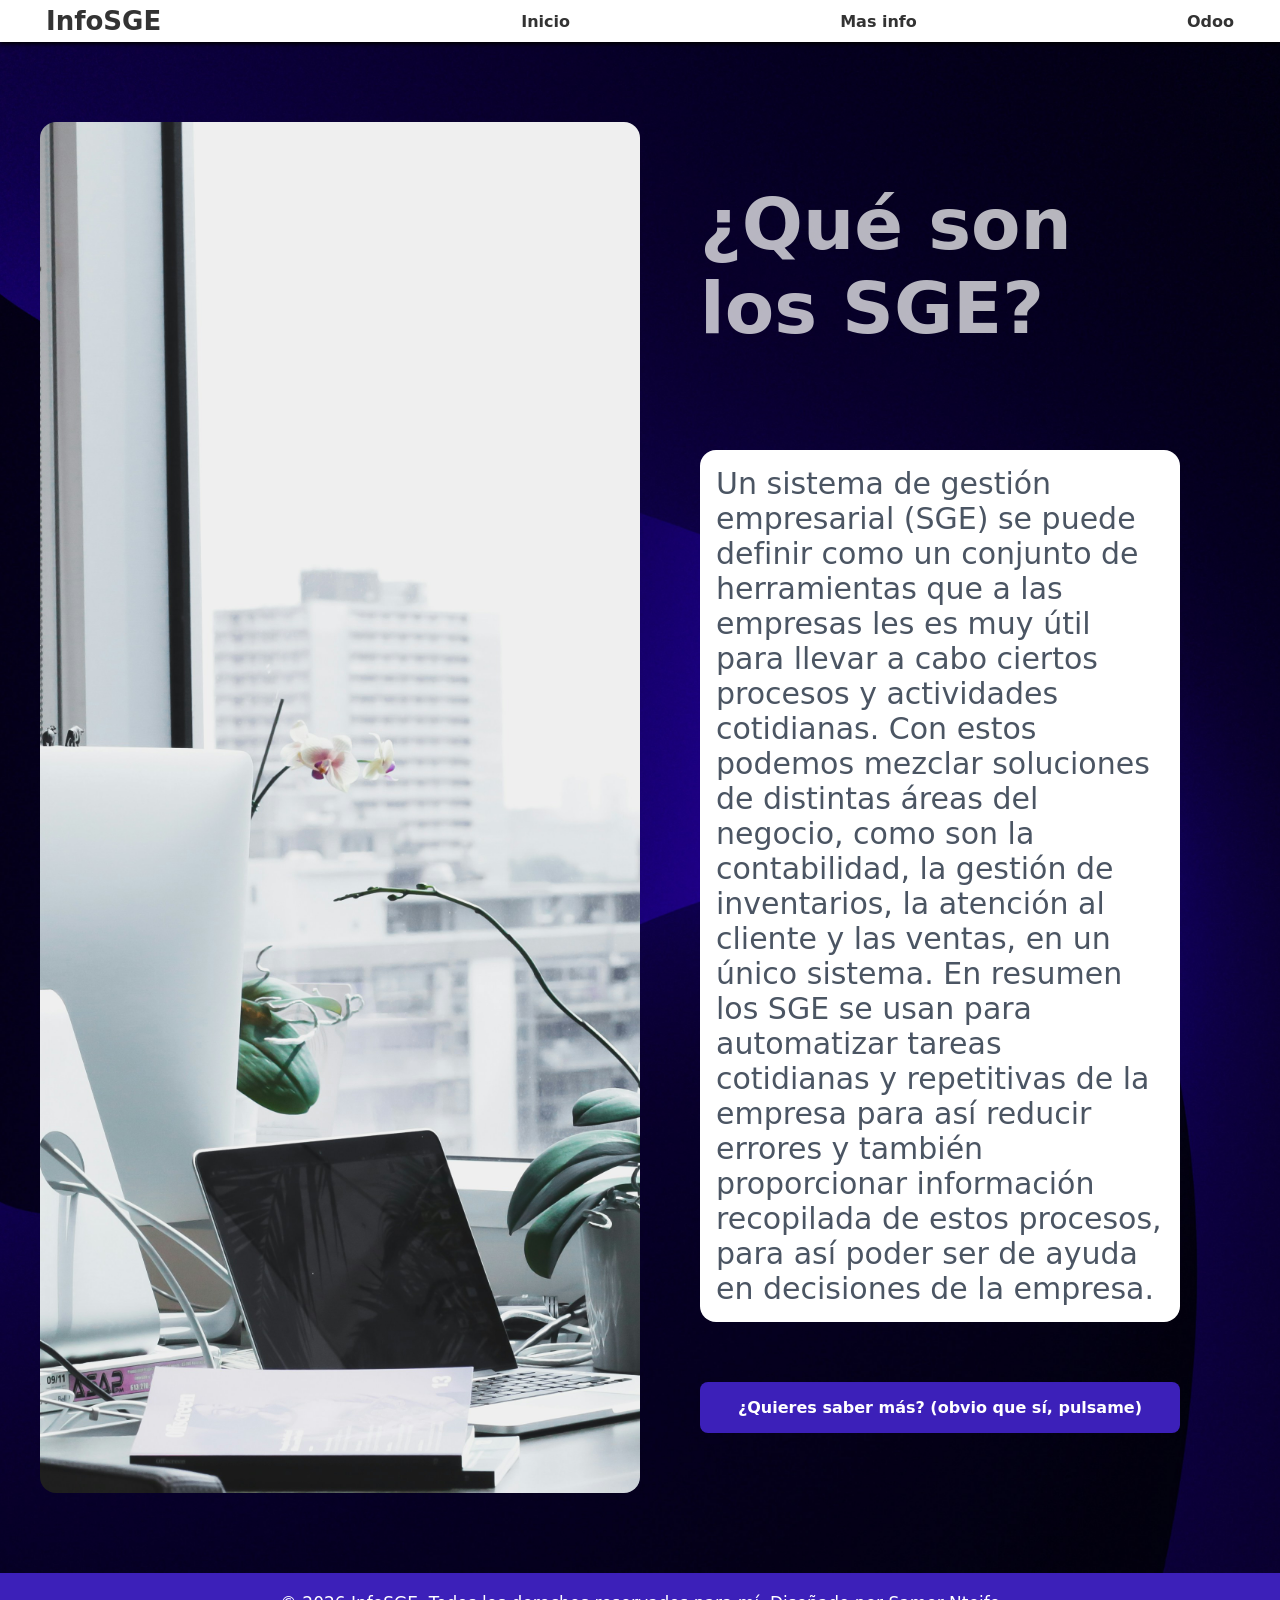
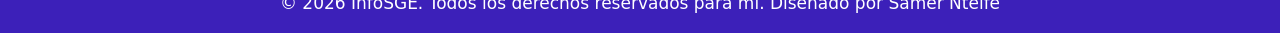
<file: index.html>
<!DOCTYPE html>
<html lang="es">
<head>
    <meta charset="UTF-8">
    <meta name="viewport" content="width=device-width, initial-scale=1.0">
    <title>Info sobre SGE</title>
    <link rel="stylesheet" href="/css/style.css">
</head>
<body>

    <header>
        <button class="bothamburguesa" onclick="ocultaMenu()">+</button>
        <nav id="menu">
            <a href="#" class="logo">InfoSGE</a>
            <ul class="enlaces">
                <li><a href="#">Inicio</a></li>
                <li><a href="MasInfo.html">Mas info</a></li>
                <li><a href="odoo.html">Odoo</a></li>
            </ul>
        </nav>
    </header>

    <main class="pri">
       
            <div class="divimg">
            
            </div>
            <div class="con">
                <h1>¿Qué son los SGE?</h1>
                <p>Un sistema de gestión empresarial (SGE) se puede definir como un conjunto de herramientas que a las empresas les es muy útil para llevar a cabo ciertos procesos y actividades cotidianas. Con estos podemos mezclar soluciones de distintas áreas del negocio, como son la contabilidad, la gestión de inventarios, la atención al cliente y las ventas, en un único sistema. 


En resumen los SGE se usan para automatizar tareas cotidianas y repetitivas de la empresa para así reducir errores y también proporcionar información recopilada de estos procesos, para así poder ser de ayuda en decisiones de la empresa. 
</p>
                <a href="MasInfo.html" class="bot">¿Quieres saber más? (obvio que sí, pulsame)</a>
            </div>
      
    </main>

    <footer>
        <p>&copy; 2026 InfoSGE. Todos los derechos reservados para mí. Diseñado por Samer Nteife</p>
    </footer>
<script>
let oculto = false;
function ocultaMenu() {
    let menu = document.getElementById("menu");
    if (oculto) {
        menu.style.opacity = 1;
    } else {
        menu.style.opacity = 0;
    }
    oculto = !oculto;
}
</script>
</body>
</html>
</file>
<file: css/style.css>
:root {

        --ne: #333333;


        --mo: #3c20b9;
        --bl: #ffffff;
    }


    * {
        margin: 0;
        padding: 0;
        box-sizing: border-box;
    }

    body {
        font-family: 'Segoe UI', system-ui, -apple-system, sans-serif;

        color: var(--ne);

        display: flex;
        flex-direction: column;

    }


    header {
        background-color: var(--bl);
        box-shadow: 0 2px 4px black;

        z-index: 100;
    }

    nav {
        display: flex;
        justify-content: space-between;
        align-items: center;
        max-width: 1200px;
        margin: 0 auto;
        padding: 6px;
    }

    .logo {
        font-size: 26px;
        font-weight: bold;
        color: var(--ne);
        text-decoration: none;
    }

    .enlaces {
        display: flex;
        list-style: none;
        justify-content: space-between;
        width: 60%;

    }

    .enlaces a {
        text-decoration: none;
        color: var(--ne);
        font-weight: bold;
        transition: color 0.6s;
    }

    .enlaces a:hover {
        color: var(--mo);
    }


    .pri {
        display: flex;
        justify-content: center;
        align-items: center;
        padding: 80px 40px;

        height: 100%;
        width: 100%;



        display: grid;
        grid-template-columns: 1fr;
    }

    main {
        background-image: url(/img/martin-martz-X5fEKadz0Xc-unsplash.jpg);
        background-size: cover;
        background-position: center;
    }

    @media (min-width: 768px) {
        .pri {
            grid-template-columns: 1fr 1fr;
        }
    }

    .divimg {
        width: 100%;
        height: 100%;
        min-height: 1000px;
        object-fit: cover;
        background-image: url(/img/alesia-kazantceva-XLm6-fPwK5Q-unsplash.jpg);
        background-position: center;
        background-size: cover;
        border-radius: 16px;
    }


    .con {
        padding: 60px;

        display: flex;
        flex-direction: column;
        justify-content: center;
    }

    .con h1 {

        font-size: 72px;
        margin-bottom: 100px;

        color: #ffffffb6;
    }

    .con p {
        display: inline-block;
        background-color: var(--bl);
        padding: 16px;
        border-radius: 16px;
        font-size: 30px;
        color: #4b5563;
        margin-bottom: 60px;
    }

    .bot {

        background-color: var(--mo);
        color: white;
        padding: 16px;
        border-radius: 8px;
        text-decoration: none;
        font-weight: bold;
        text-align: center;
        transition: background-color 0.6s;
    }

    .bot:hover {
        background-color: #4338ca;
    }


    footer {
        background-color: var(--mo);
        color: var(--bl);
        text-align: center;
        padding: 20px;
        font-size: 17px;
    }

    /*Mas info página*/
    .cardiv {
        position: relative;
        max-width: 1000px;
        margin: auto;
        overflow: hidden;
    }

    .carrusel {
        display: flex;
        transition: transform 0.5s ease-in-out;
        width: 100%;
    }

    .objeto {
        min-width: 100%;
        box-sizing: border-box;
    }

    .objeto img {
        width: 100%;
        display: block;
    }

    .botcar {
        position: absolute;
        top: 5%;

        background-color: rgba(0, 0, 0, 0.5);
        color: white;

        padding: 16px;

        font-size: 18px;
    }

    .botcar.atras {
        left: 10px;

    }

    .botcar.adelante {
        right: 10px;
    }

    .pri2 h1 {
        color: var(--mo);
        text-align: center;

    }

    .pri2 h2 {
        color: var(--bl)
    }

    .caracteristicas {
        background-color: #ffffffe7;
        border-radius: 16px;
        padding: 36px;
        margin: 36px;
    }


    /* Página Odoo*/
    .adm {
        display: grid;
        width: 100%;
        grid-template-columns: 1fr;
        gap: 40px;
    }

    
    .tarjeta {
        background: rgba(255, 255, 255, 0.855);
        padding: 15px;
        border-radius: 8px;
        text-align: center;
        margin-bottom: 26px;
    }

    
    .fondo {
       height: 100px;
       
        background-repeat: no-repeat;
        background-position: center;
        background-size: cover;
        
        margin-bottom: 10px;
       
    }

   
    .ima1 {
        background-image: url('/img/Captura de pantalla 2026-05-22 a las 9.47.19.png');
    }

    .ima2 {
        background-image: url('/img/Captura de pantalla 2026-05-22 a las 9.47.29.png');
    }

    .ima3 {
        height: 200px;
        background-image: url('/img/Captura de pantalla 2026-05-22 a las 9.47.47.png');
    }

    .ima4 {
        height: 300px;
        background-image: url('/img/Captura de pantalla 2026-05-22 a las 9.48.06.png');
    }

    .ima5 {
       height: 200px;
        background-image: url('/img/Captura de pantalla 2026-05-22 a las 9.48.29.png');
    }

    .ima6 {
        height: 500px;
        background-image: url('/img/Captura de pantalla 2026-05-22 a las 9.49.02.png');
    } 
    video{
            max-width: 990px;
        }

        .img1 { background-image: url('/img/Captura de pantalla 2026-05-22 a las 9.47.19.png'); }
        .img2 { background-image: url('/img/Captura de pantalla 2026-05-22 a las 9.47.29.png'); }
        .img3 { background-image: url('/img/Captura de pantalla 2026-05-22 a las 9.47.47.png'); }
        .img4 { background-image: url('/img/Captura de pantalla 2026-05-22 a las 9.48.06.png'); }
        .img5 { background-image: url('/img/Captura de pantalla 2026-05-22 a las 9.48.29.png'); }
        .img6 { background-image: url('/img/Captura de pantalla 2026-05-22 a las 9.49.02.png'); }
        .img7 { background-image: url('/img/Captura de pantalla 2026-05-25 a las 8.10.34.png');
        background-size: contain;
    background-repeat: no-repeat;
background-position: center; }
        .img8 { background-image: url('/img/Captura de pantalla 2026-05-25 a las 8.11.02.png');
        background-size: contain;
    background-repeat: no-repeat;
background-position: center;  }
        .img9 { background-image: url('/img/Captura de pantalla 2026-05-25 a las 8.11.42.png');background-size: contain;
    background-repeat: no-repeat;
background-position: center;  }
        .img10 { background-image: url('/img/Captura de pantalla 2026-05-25 a las 8.12.02.png');background-size: contain;
    background-repeat: no-repeat;
background-position: center;  }
        .img11 { background-image: url('/img/Captura de pantalla 2026-05-25 a las 8.13.16.png'); background-size: contain;
    background-repeat: no-repeat;
background-position: center; }
        .img12 { background-image: url('/img/Captura de pantalla 2026-05-25 a las 9.23.54.png'); background-size: contain;
    background-repeat: no-repeat;
background-position: center; }
        .img13 { background-image: url('/img/Captura de pantalla 2026-05-25 a las 9.25.18.png'); background-size: contain;
    background-repeat: no-repeat;
background-position: center; }
        .img14 { background-image: url('/img/Captura de pantalla 2026-05-25 a las 9.26.19.png'); background-size: contain;
    background-repeat: no-repeat;
background-position: center; }
        .img15 { background-image: url('/img/Captura de pantalla 2026-05-25 a las 9.31.56.png'); background-size: contain;
    background-repeat: no-repeat;
background-position: center; }
        .img16 { background-image: url('/img/Captura de pantalla 2026-05-25 a las 9.32.13.png'); background-size: contain;
    background-repeat: no-repeat;
background-position: center; }
        .img17 { background-image: url('/img/Captura de pantalla 2026-05-25 a las 9.32.32.png'); background-size: contain;
    background-repeat: no-repeat;
background-position: center; }
        .img18 { background-image: url('/img/Captura de pantalla 2026-05-25 a las 9.33.23.png'); background-size: contain;
    background-repeat: no-repeat;
background-position: center; }
        .img19 { background-image: url('/img/Captura de pantalla 2026-05-25 a las 9.59.58.png'); background-size: contain;
    background-repeat: no-repeat;
background-position: center; }
        .img20 { background-image: url('/img/Captura de pantalla 2026-05-25 a las 10.00.15.png');background-size: contain;
    background-repeat: no-repeat;
background-position: center;  }
        .img21 { background-image: url('/img/Captura de pantalla 2026-05-25 a las 10.00.36.png'); background-size: contain;
    background-repeat: no-repeat;
background-position: center; }
        .img22 { background-image: url('/img/Captura de pantalla 2026-05-25 a las 10.00.46.png'); background-size: contain;
    background-repeat: no-repeat;
background-position: center; }
        .img23 { background-image: url('/img/Captura de pantalla 2026-05-25 a las 10.09.34.png'); background-size: contain;
    background-repeat: no-repeat;
background-position: center; }
        .img24 { background-image: url('/img/Captura de pantalla 2026-05-25 a las 10.10.12.png'); background-size: contain;
    background-repeat: no-repeat;
background-position: center; }
        .img25 { background-image: url('/img/Captura de pantalla 2026-05-25 a las 10.17.50.png'); background-size: contain;
    background-repeat: no-repeat;
background-position: center; }
        .img26 { background-image: url('/img/Captura de pantalla 2026-05-25 a las 10.18.33.png'); background-size: contain;
    background-repeat: no-repeat;
background-position: center; }
        .img27 { background-image: url('/img/Captura de pantalla 2026-05-25 a las 10.18.49.png'); background-size: contain;
    background-repeat: no-repeat;
background-position: center; }
        .img28 { background-image: url('/img/Captura de pantalla 2026-05-25 a las 10.23.58.png'); background-size: contain;
    background-repeat: no-repeat;
background-position: center; }
        .imagenc{
            height: 600px;
            
        }
    /*Hamburguesa*/
  
.bothamburguesa {
    display: none;
}



@media (max-width: 768px) {
    .bothamburguesa {
        display: block; 
        font-size: 28px;
       
      
    }

    #menu {
       
        position: absolute;
        top: 60px;
        left: 20px;
        width: 50%;
        background-color:var(--mo);
        flex-direction: column;
        padding: 16px;
        opacity: 1; 
        transition: opacity 1s; 
    }

    #menu ul {
        flex-direction: column;
        gap: 16px;
    }

    #menu a {
        color: white;
        
    }
     #menu a:hover {
        color: rgb(111, 0, 255);
        
    }
}
</file>
